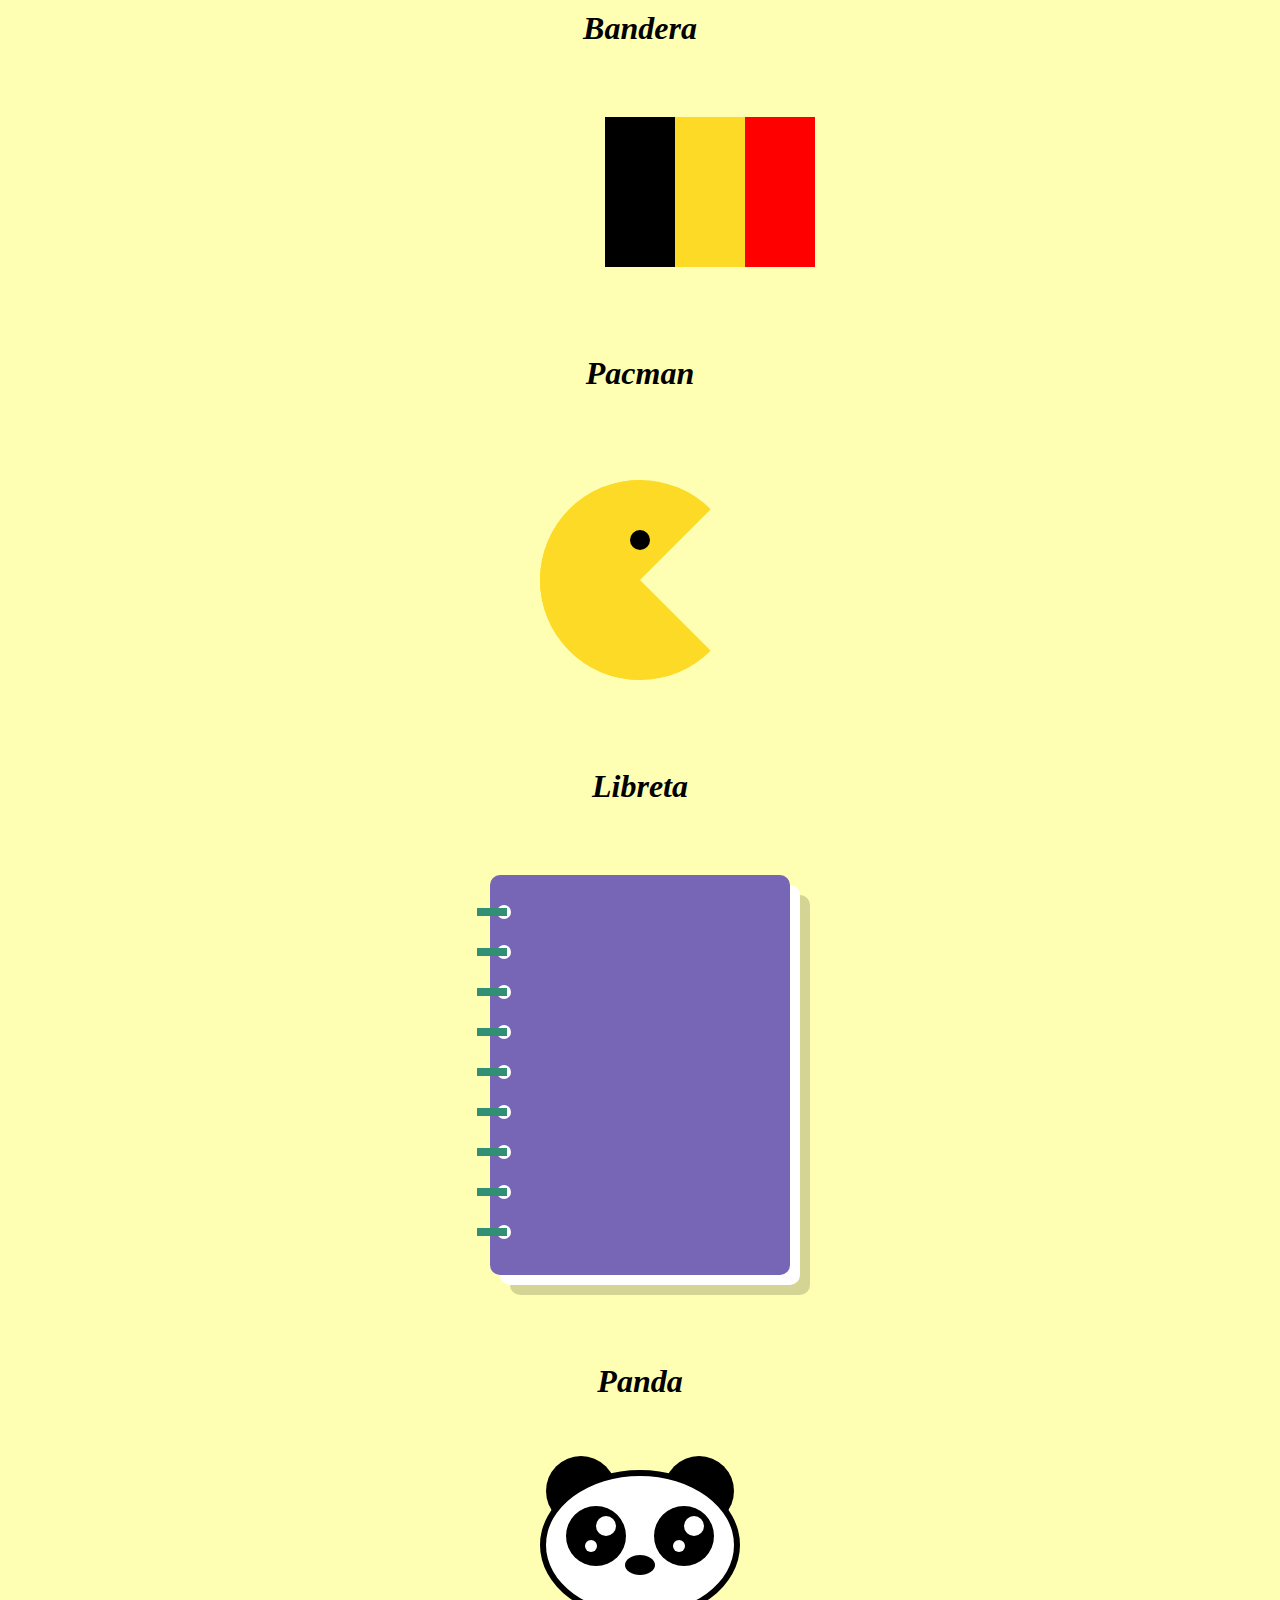
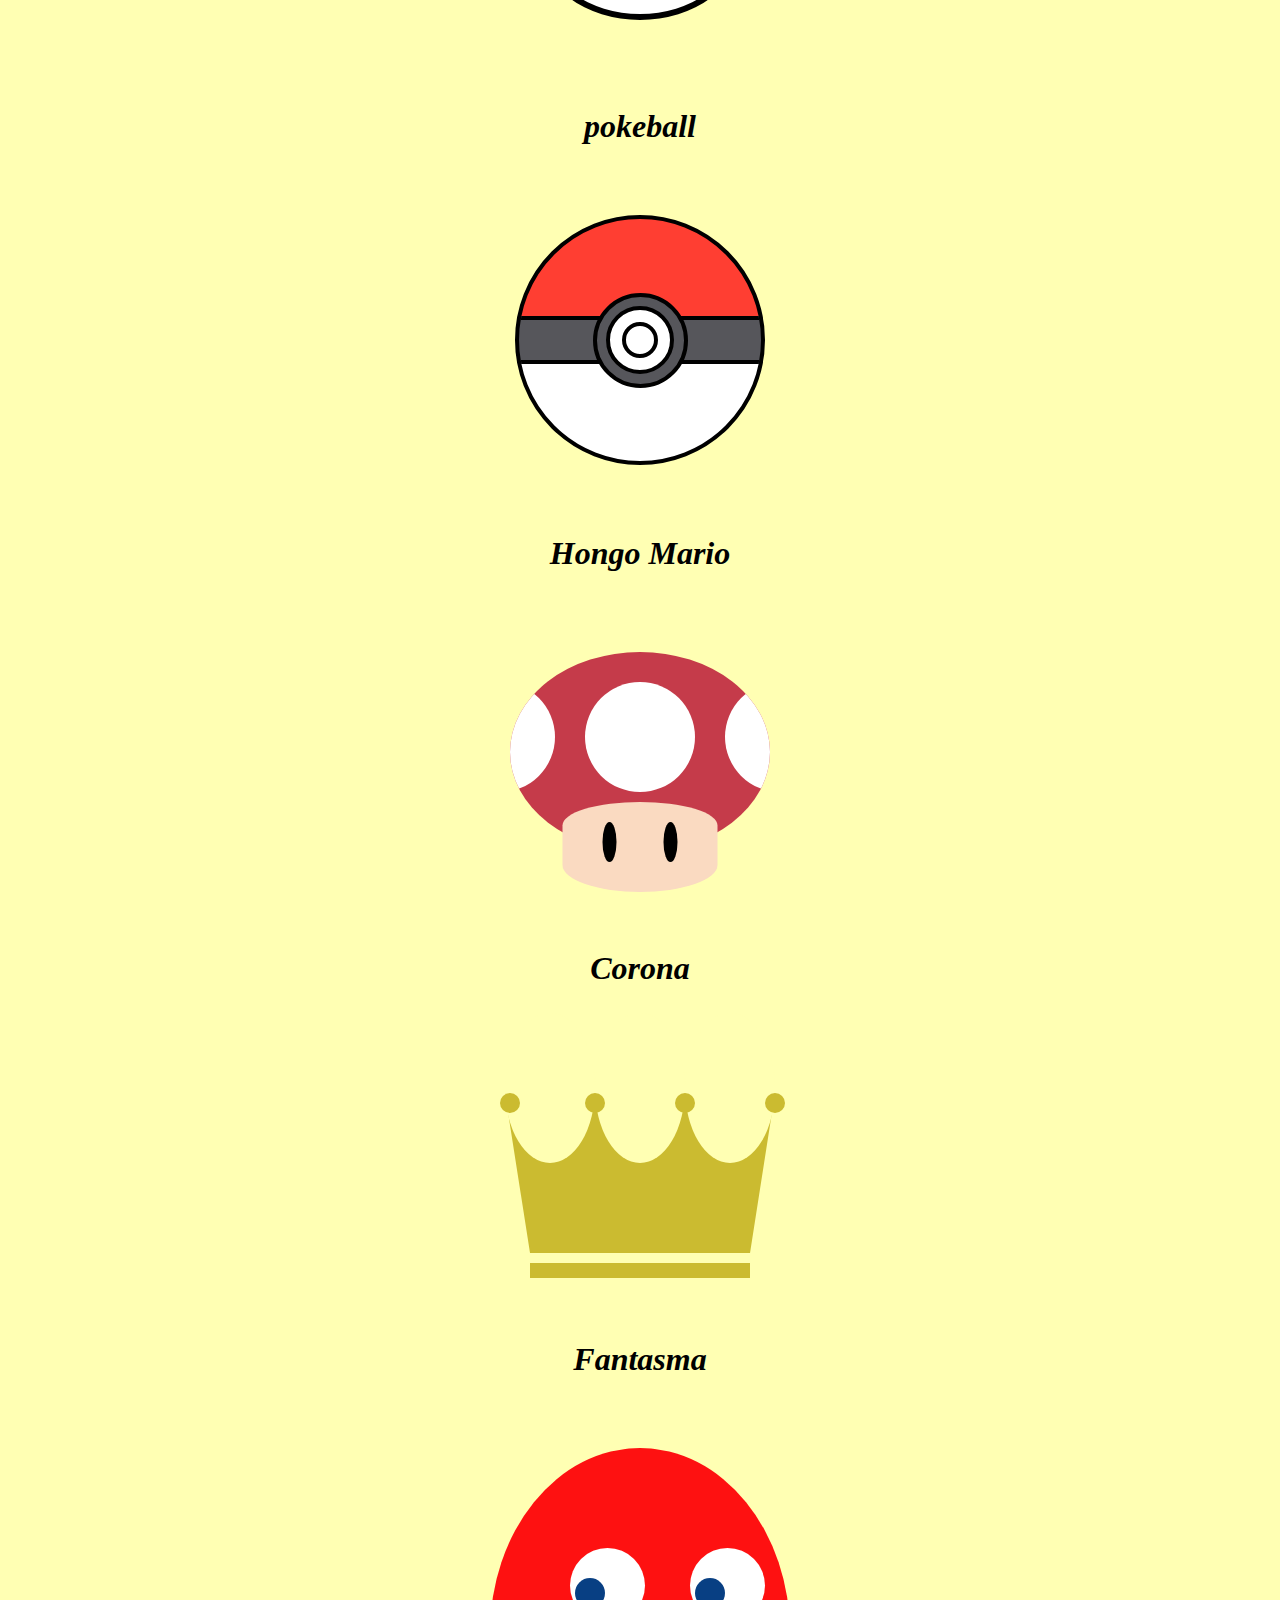
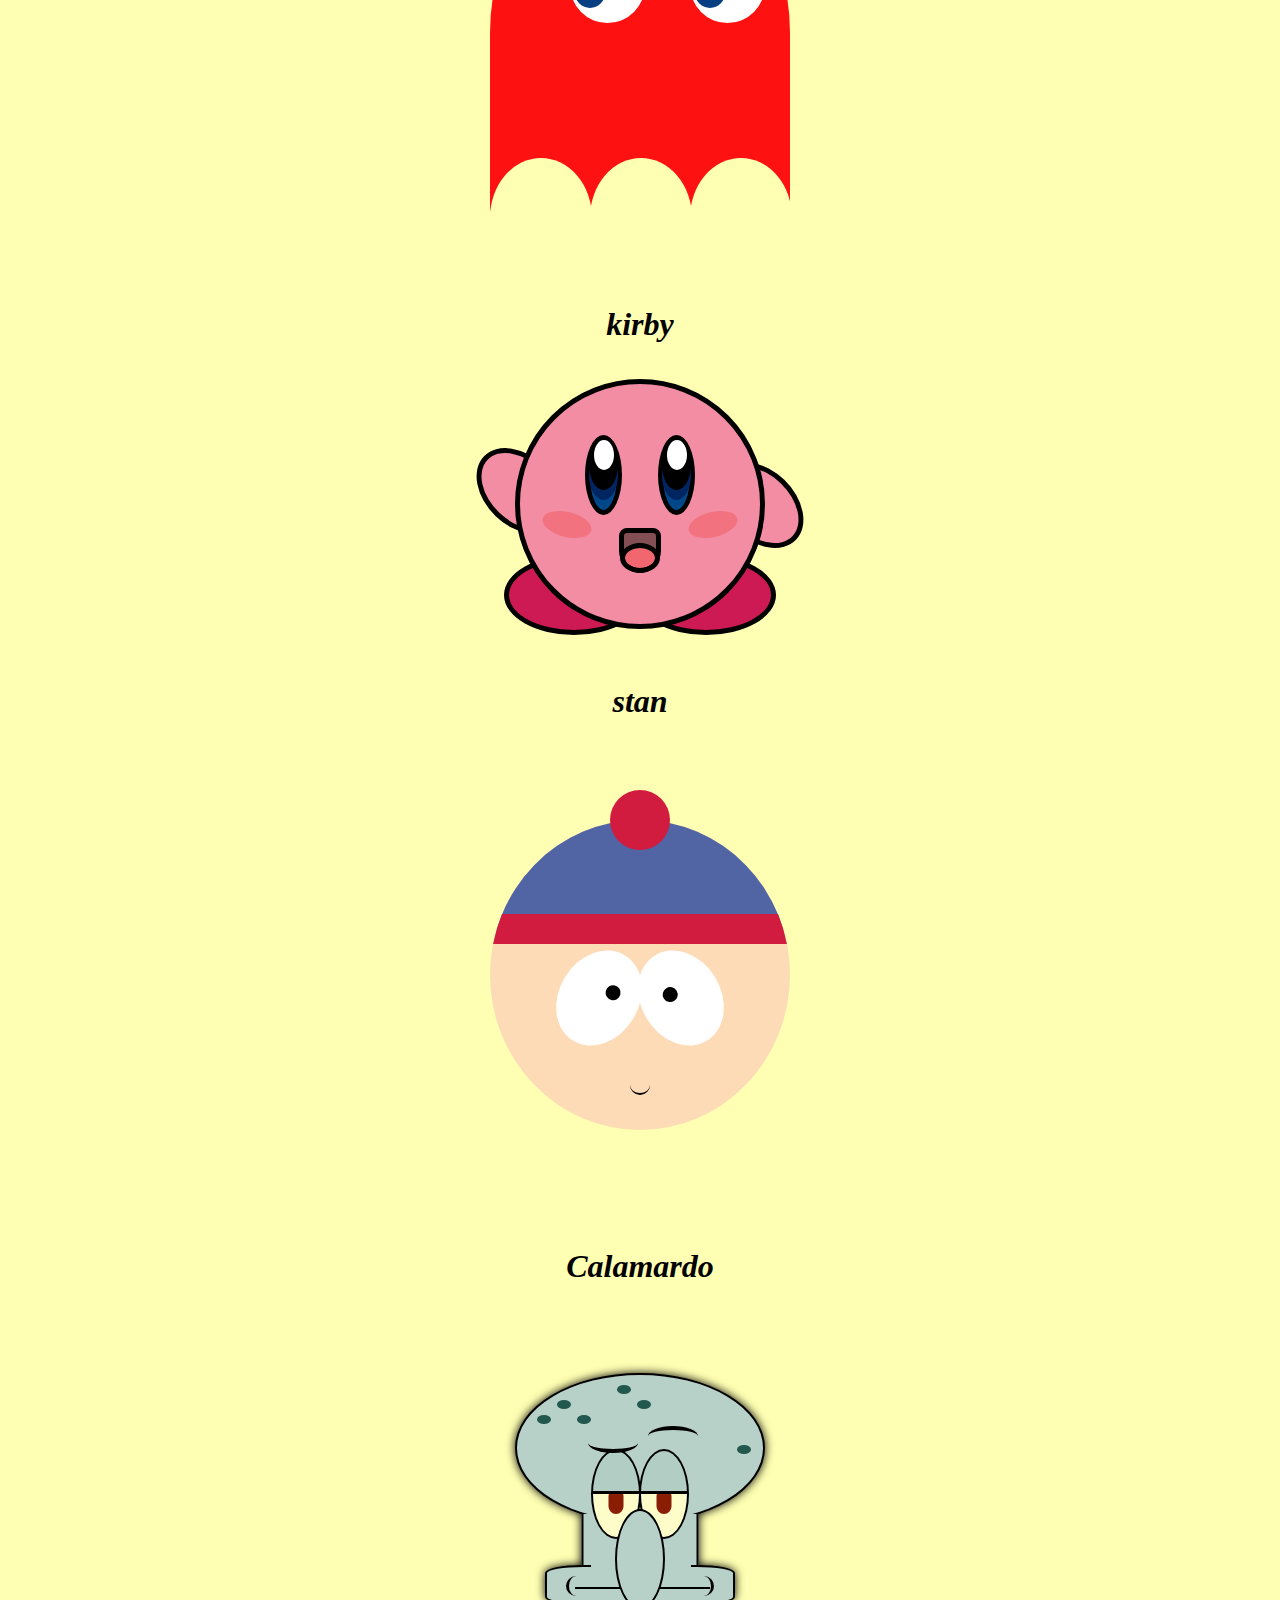
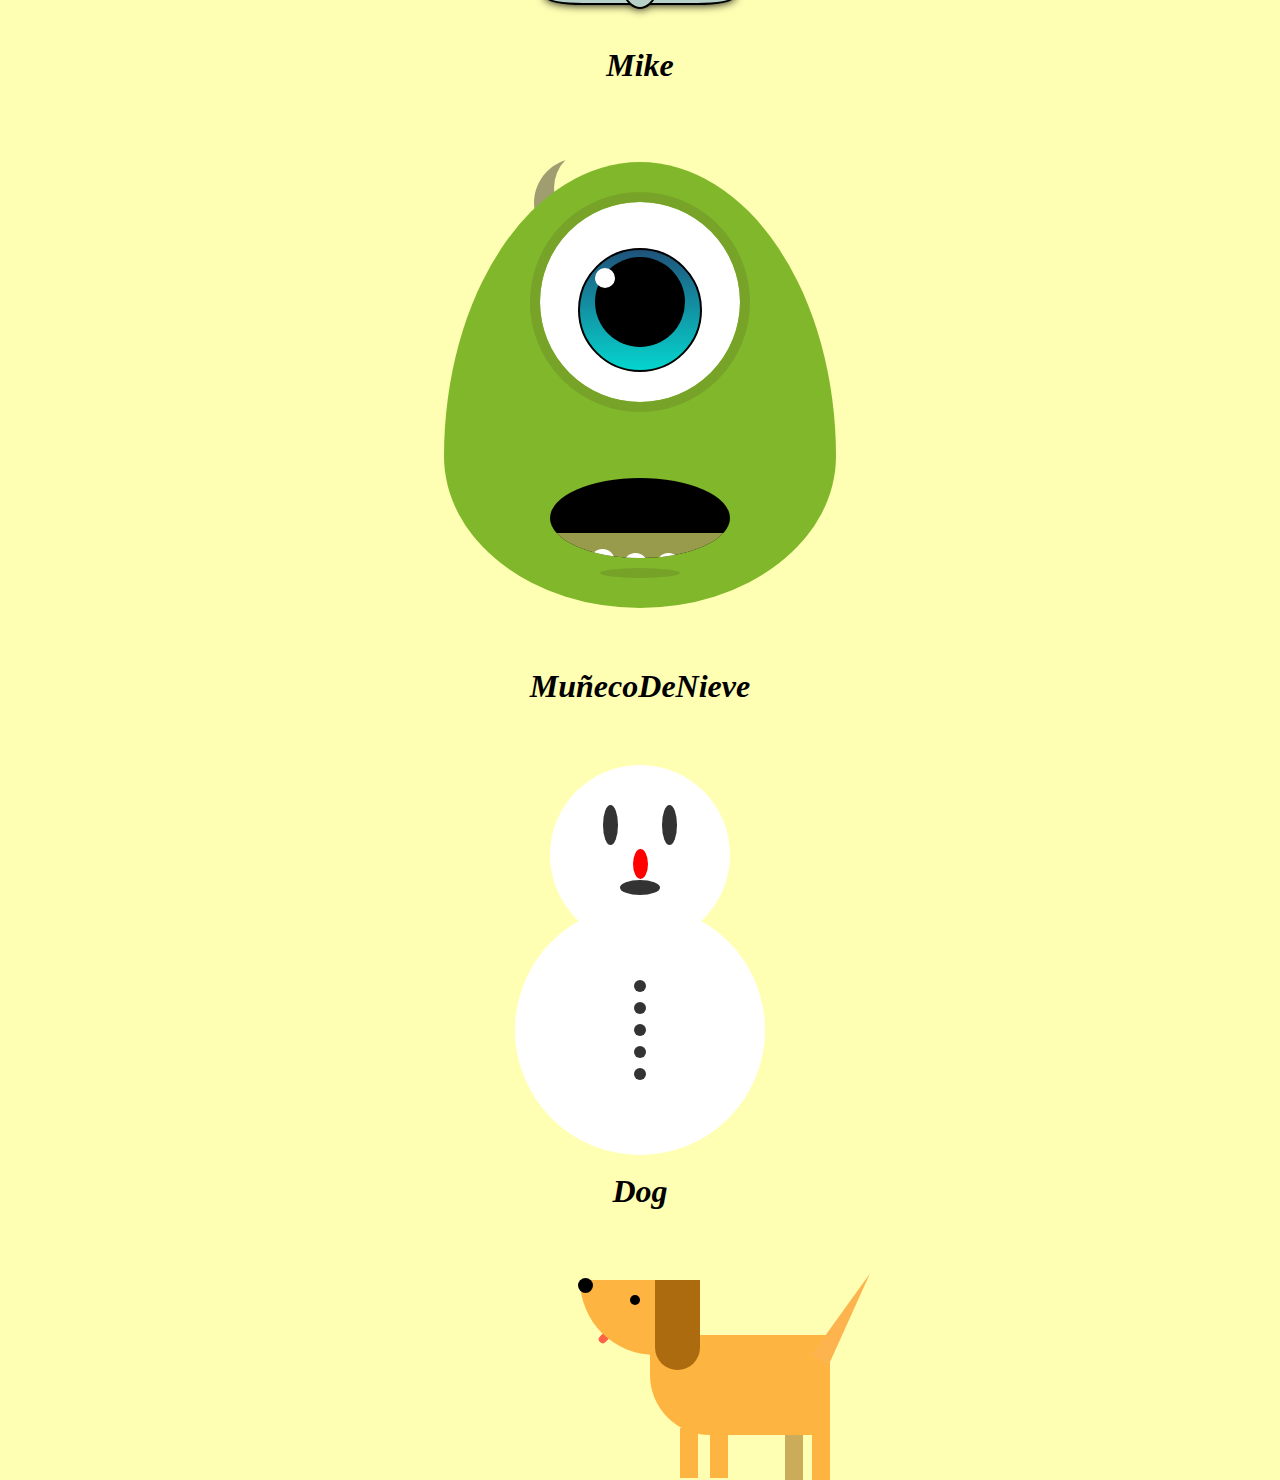
<file: index.html>
<!DOCTYPE html>
<html lang="en">

<head>
    <meta charset="UTF-8">
    <meta name="viewport" content="width=device-width, initial-scale=1.0">
    <title>Document</title>
    <link rel="stylesheet" href="style.css">
</head>

<body>

    <h1>Bandera</h1>

    <div class="contenedor-banderas">

        <div class="bandera"></div>

        <br>

        <!-- <div class="argentina"></div> -->

    </div>

    <!-- <div class="colombia"></div> -->

    <h1>Pacman</h1>

    <br>

    <div class="pacman"></div>

    <br>

    <h1>Libreta</h1>

    <div class="book">
        <div class="circles">
            <div class="lineas"></div>
        </div>
    </div>
    <br>

    <h1>Panda</h1>

    <div class="panda">

        <div class="ears"></div>

        <div class="eyes">
            <div class="pupil"></div>
        </div>

        <div class="eyes eyes-r">
            <div class="pupil"></div>
        </div>

        <div class="nose"></div>

    </div>

    <br>

    <h1>pokeball</h1>

    <div class="pokebola">
        <div class="line"></div>
        <div class="circle"></div>
    </div>

    <!-- Hongo mario -->
    <h1>Hongo Mario</h1>

    <div class="fongus">
        <div class="cabeza"></div>
        <div class="face">
            <div class="ojos"></div>

        </div>
    </div>

    <br>

    <!-- corona -->
    <h1>Corona</h1>

    <br>
    <br>

    <div class="crown">
        <div class="peaks"></div>
        <div class="base"></div>
        <div class="circur"></div>
    </div>

    <br>

    <!-- fantasma -->
    <h1>Fantasma</h1>

    <div class="fantasma">
        <div class="circulos"></div>
        <div class="pies"></div>

    </div>

    <br>
    <!-- kirby -->
    <h1>kirby</h1>

    <br><br>

    <div class="kirby">
        <div class="cocos">
            <div class="pupilas"></div>
        </div>

        <div class="cocos cocos-r">
            <div class="pupilas"></div>
        </div>
        <div class="blush"></div>
        <div class="blush blush-r"></div>

        <div class="mouth"></div>

        <div class="arm"></div>
        <div class="arm arm-r"></div>

        <div class="pats"></div>
        <div class="pats pats-r"></div>
    </div>

    <br><br><br>
    <!-- stan -->
    <h1>stan</h1>

    <div class="stan">
        <div class="cabez">
            <div class="cap"></div>
            <div class="ojis"></div>
            <div class="ojis ojis-r"></div>
            <div class="boc"></div>
        </div>
    </div>

    <br>

    <!-- calamardo -->
    <h1>Calamardo</h1>

    <br>
    <!-- calamardo -->
    <div class="calamardo">

        <div class="porra">

            <div class="pelo"></div>

            <div class="eyebrow"></div>
            <div class="eyebrow eyebrow-r"></div>

            <div class="luceros"></div>
            <div class="luceros luceros-r"></div>

            <div class="nois"></div>

            <div class="gta">
                <div class="gta-end"></div>
                <div class="gta-end gta-end-r"></div>
            </div>

        </div>

    </div>

    <br>
    <br><br>
    <!-- mike -->
    <h1>Mike</h1>

    <br>

    <div class="mike">
        <div class="ear"></div>
        <div class="ear ear-r"></div>

        <div class="ojo-u">
            <div class="pupi"></div>
        </div>

        <div class="asustadora">
            <div class="dientes"></div>
        </div>

    </div>

    <!-- MuñecoDeNieve -->
     <h1>MuñecoDeNieve</h1>
     
    <div class="snowman">
        <div class="snowman-head">
            <div class="snowman-eyes">
                <span></span>
                <span></span>
            </div>
            <div class="snowman-nose"></div>
            <div class="snowman-mouth"></div>
        </div>
        <div class="body">
            <span></span>
            <span></span>
            <span></span>
            <span></span>
            <span></span>
        </div>
    </div>
    <br>
    <!-- dog -->
     <h1>Dog</h1>
    <div class="dog">
        <div class="bodi"></div>
        <div class="leg1"></div>
        <div class="leg2"></div>
        <div class="leg3"></div>
        <div class="leg4"></div>
        <div class="tail"></div>
        <div class="dog-ear"></div>
        <div class="dog-nose"></div>
        <div class="dog-eye"></div>
        <div class="tongue"></div>
    </div>
</body>

</html>
</file>
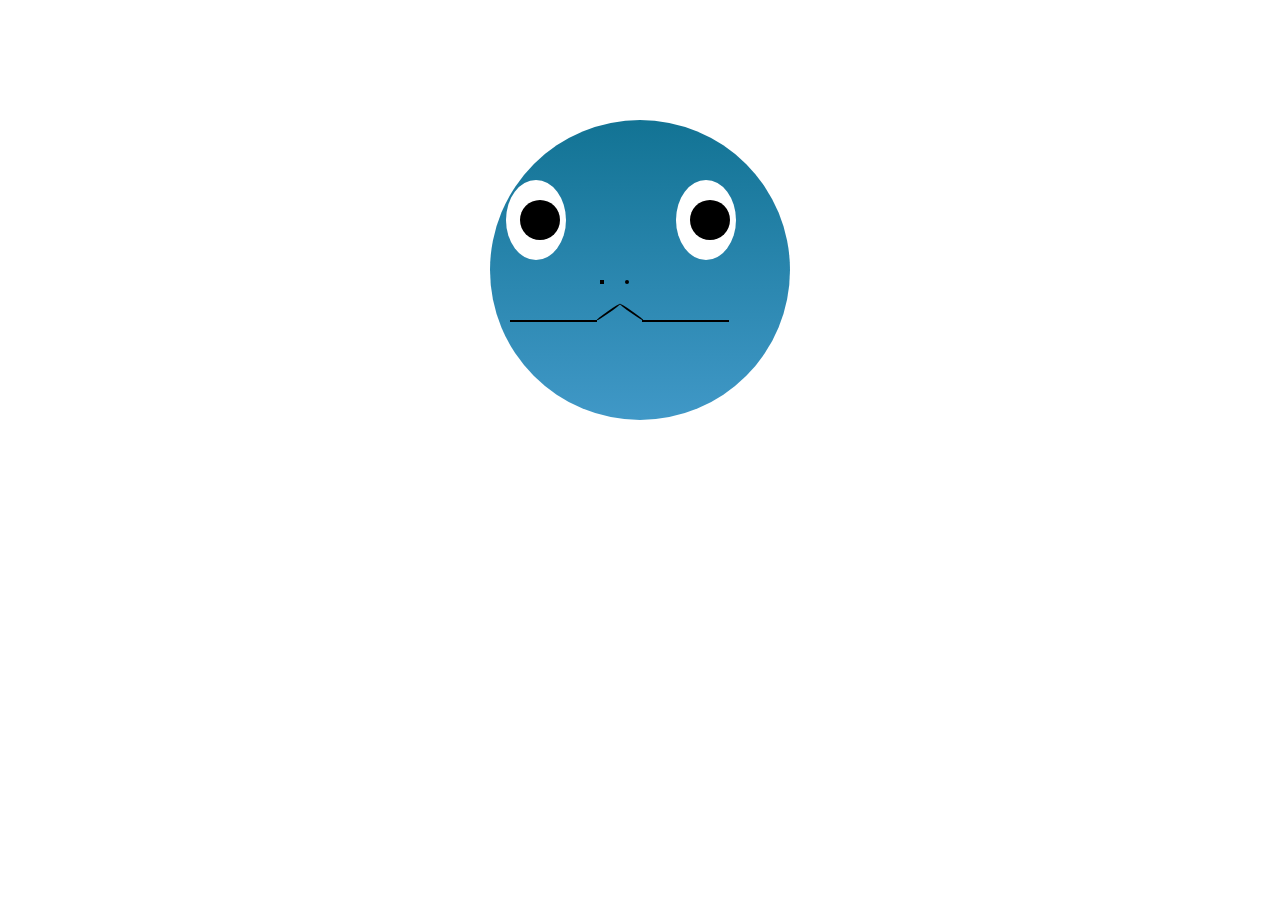
<file: dibujoStich/index.html>
<!DOCTYPE html>
<html lang="en">
<head>
    <meta charset="UTF-8">
    <meta name="viewport" content="width=device-width, initial-scale=1.0">
    <title>Document</title>
    <link rel="stylesheet" href="style.css">
</head>
<body>

    <div class="cabeza">
        <div class="ojos"></div>
        <div class="pupilas"></div>
        <div class="naris"></div>
        <div class="naris-r"></div>
        <div class="boca">
            <span></span>
            <span class="punta"></span>
        </div>
    </div>

</body>
</html>
</file>
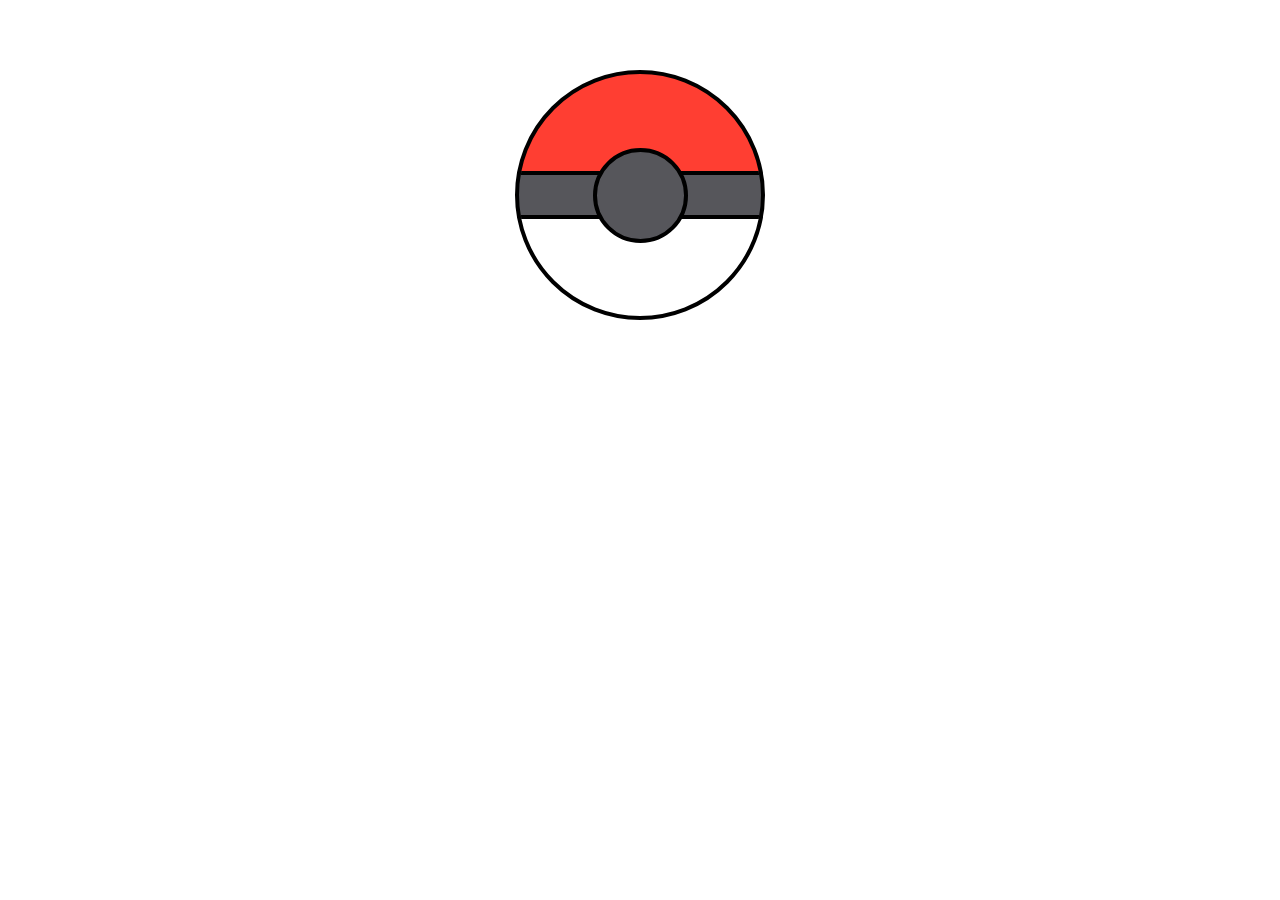
<file: pokeball/index.html>
<!DOCTYPE html>
<html lang="en">
<head>
    <meta charset="UTF-8">
    <meta name="viewport" content="width=device-width, initial-scale=1.0">
    <title>Document</title>
    <link rel="stylesheet" href="style.css">
</head>
<body>
    <div class="pokebola">
        <div class="line"> </div>
            <div class="circle"></div>
       </div>
</body>
</html>
</file>
<file: style.css>
*{
    box-sizing: border-box;
    margin: 0;
}

body{
    padding: 10px;
    background-color:var(--fondo-color);
}

:root{
    --calamardo-color: #b8d1c8;
    --fondo-color:#ffffb3;
}

h1{
    /* text-decoration: overline; */
    font: oblique bold 200% cursive;
    text-align: center;
}

.contenedor-banderas{
    align-items: center;
    justify-content: center;
}

.bandera{
    margin: 70px auto;
    width: 70px;
    height: 150px;
    background-color: black;
    box-shadow: 70px 0px #fdda25, 140px 0 red;
    
}

.argentina{
    margin: 70px auto;
    width: 70px;
    height: 150px;
    background-color: rgb(5, 153, 238);
    box-shadow: 70px 0px white, 140px 0 rgb(5, 153, 238);
    
}

.pacman{
    margin: 70px auto;
    width: 100px;
    border-top: 100px solid #fdda25;
    border-left: 100px solid #fdda25;
    border-right: 100px solid transparent;
    border-bottom: 100px solid #fdda25;
    border-radius: 50%;
    position: relative;
}

.pacman::before{
    content: "";
    position: absolute;
    width: 20px;
    height: 20px;
    background-color: black;
    border-radius:50%;
    top: -50px;
    left: -10px;
}

/* libreta */

.book{
    width: 300px;
    height: 400px;
    background-color: #7765b5;
    margin: 70px auto;
    border-radius: 10px;
    box-shadow: 10px 10px #fff, 20px 20px rgb(0, 0, 0, .17); 
    
    position: relative;
}

.circles{
    position: absolute;
    top: 30px;
    left: 7px;
    width: 14px;
    height: 14px;
    background-color: white;
    border-radius: 50%;
    color: white;
    box-shadow: 0 40px, 0 80px, 0 120px, 0 160px, 0 200px,0 240px,0 280px, 0 320px;
}

.lineas{
    position: absolute;
    top: 3px;
    left: -20px;
    width: 30px;
    height:8px;
    background-color: #319073;
    color: #319073;
    box-shadow: 0 40px, 0 80px, 0 120px, 0 160px, 0 200px,0 240px,0 280px, 0 320px;
    
}

/* panda */

.panda{
    width: 200px;
    height: 150px;
    border:6px solid;
    border-radius: 50%;
    margin: 70px auto;

    position: relative;
    background-color: #fff;
    display: flex;
    justify-content: center;
    align-items: center;
    
}

.ears{
    width: 70px;
    height: 70px;
    background-color: #000;
    border-radius: 50%;
    position: absolute;
    top: -20px;
    left: 0px;
    z-index: -1;
    box-shadow: 118px 0;

}

.eyes{
    position: absolute;
    width: 60px;
    height: 60px;
    background-color: #000;
    border-radius: 50px;
    top: 30px;
    left: 20px;
    /* box-shadow: 90px 0; */
}

.eyes-r{
    left: initial;
    right: 20px;
}

.pupil{
    width: 20px;
    height: 20px;
    background-color: white;
    border-radius: 50%;
    position: absolute;
    top: 10px;
    right: 10px;
    box-shadow: -15px 20px 0 -4px #fff;
}

.nose{
    width: 30px;
    height: 20px;
    background-color: #000;
    border-radius: 50%;
    position: relative;
    top: 20px;
}

/* pokeball */

.pokebola {
    width: 250px;
    height: 250px;
    border: 4px solid;
    margin: 70px auto;
    border-radius: 50%;

    background-image: linear-gradient(#ff3e32 40%, #56565B 40%, #56565B 60%, #fff 60%);
    overflow: hidden;

    position: relative;
    display: flex;
}

.line {
    position: absolute;
    width: 100%;
    height: 4px;
    background-color: black;
    top:40%;
    box-shadow: 0 44px;
}

.circle{
    width: 95px;
    height: 95px;
    border: 4px solid;
    border-radius: 50%;
    margin: auto;
    background-color: #56565B;
    z-index: 1;
    display: grid;
    place-items: center;
}

.circle::before, .circle::after {
    content: "";
    background-color: #ffffff;
    border-radius: 50%;
    border: inherit;
    grid-column: 1/2;
    grid-row: 1/2;
}

.circle::before {
    width: 60px;
    height: 60px;
}

.circle::after {
    width: 28px;
    height: 28px;
}

/* hongo mario */

.fongus{
    width: max-content;
    margin: 80px auto;
    position:relative;
}

.cabeza {
    width: 260px;
    height: 200px;
    background-color: #c53b4a;
    border-radius: 50%;
    overflow: hidden;
    position: relative;
}

.cabeza::before {
    content: "";
    position: absolute;
    top: 30px;
    left:130px;
    transform: translate(-50%);
    width: 110px;
    height: 110px;
    border-radius: 50%;
    background-color: #fff;
    box-shadow: 140px 0,-140px 0;
    color: #fff; 
    
}

.face{
    position: absolute;
    bottom: -40px;
    left: 50%;
    transform: translate(-50%);
    width: 155px;
    height: 90px;
    background-color: #fadac1;
    border-radius: 50% 50% 50% 50% / 26% 26% 30% 30%;

}

.ojos{
    width: 14px;
    height: 40px;
    background-color: #000;
    border-radius: 50%;
    position: absolute;
    top: 20px;
    left: 40px;
    box-shadow: 61px 0;
}

/* corona */

.crown{
    margin: 70px auto;
    width: 270px;
    border-top: 160px solid #cbbb30;
    border-left: 25px solid transparent;
    border-right: 25px solid transparent;  
    position: relative; 
}

.peaks{
    position: absolute;
    top:-240px;
    left: -25px;
    width: 90px;
    height: 150px;
    background-color:var(--fondo-color);
    color:var(--fondo-color);
    border-radius: 50%;
    box-shadow: 90px 0, 180px 0;

}

.base{
    position: absolute;
    bottom: -25px;
    width: 100%;
    height: 15px;
    background-color: #cbbb30;
}

.circur{
    position: absolute;
    top: -160px;
    left: -30px;
    width: 20px;
    height: 20px;
    background-color: #cbbb30;
    color: #cbbb30;
    border-radius: 50%;
    box-shadow: 85px 0, 175px 0, 265px 0;

}

.fantasma{
    margin: 70px auto;
    width: 300px;
    height: 370px;
    background-color: #fe1111;
    border-radius: 50% 50% 10px 10px;

    position: relative;
}

.circulos{
    position: absolute;
    top: 100px;
    left: 80px;
    width: 75px;
    height: 75px;
    background-color: #ffff;
    border-radius: 50%;
    box-shadow: 120px 0 #fff;
}

.circulos::before{
    content: "";
    position: absolute;
    top: 30px;
    left: 20px;
    transform: translate(-50%);
    width: 30px;
    height: 30px;
    border-radius: 50%;
    background-color: #083f83;
    box-shadow: 120px 0 #083f83;
}

.pies{
    position: absolute;
    top: 310px;
    width: 102px;
    height: 120px;
    background-color:var(--fondo-color);
    color:var(--fondo-color);
    border-radius: 50% 50% 0 0;
    box-shadow: 100px 0, 200px 0;
}

/* kirby */

.kirby{
    margin: auto;
    width: 250px;
    height: 250px;
    background-color: #f38da4;
    border-radius: 50%;
    border: 5px solid;

    position: relative;
}

.cocos{
    position: absolute;
    top: 51px;
    left: 65px;
    width: 37px;
    height: 80px;
    background-color: #004889;
    border-radius: 50%;
    border: 5px solid;
}

.cocos-r{
    left: initial;
    right: 65px;
}

.pupilas{
    position: absolute;
    border-radius: 50%;
    left: -1px;
    right: -1px;
    top: 0;
    bottom: 20px;
    background-color: #000;
    box-shadow: 0 10px #002662;

}

.pupilas::before{
    content: "";
    position: absolute;
    left: 50%;
    transform: translate(-50%);
    width: 20px;
    height: 30px;
    border-radius: 50%;
    background-color: #fff;
}

.blush{
    position: absolute;
    top: 128px;
    left: 22px;
    width: 50px;
    height: 25px;
    background-color: #f2727f;
    border-radius: 50%;
    transform: rotate(14deg);
}

.blush-r{
    left: initial;
    right: 22px;
    transform: rotate(-14deg);
}

.mouth{
    position: absolute;
    top: 60%;
    left: 50%;
    transform: translate(-50%);
    width: 42px;
    height: 45px;
    background-color: #844f54;
    border: 5px solid;
    border-radius: 8px 8px 50% 50%;
    display: flex;
    align-items: flex-end;
    justify-content: center;
}

.mouth::before{
    content: "";
    width: 30px;
    height: 20px;
    background-color: #f2676f;
    border-radius: 50%;
    outline: 5px solid;
}

.arm{
    position: absolute;
    top: 30%;
    left: -50px;
    width: 100px;
    height: 70px;
    background-color: #f38da4;
    border: 5px solid;
    border-radius: 50%;
    transform: rotate(44deg);
    z-index: -1;
}

.arm-r{
    left: initial;
    right: -50px;
    top: 36%;
}

.pats{
    position: absolute;
    bottom: -11px;
    left: -16px;
    width: 140px;
    height: 80px;
    background-color: #cd1954;
    border: 5px solid;
    border-radius: 50%;
    z-index: -1;
}

.pats-r{
    left: initial;
    right: -16px;
}

/* stan */
.stan{
    width: 300px;
    height: 310px;
    margin: 100px auto;
    position: relative;
}

.stan::before{
    content: "";
    position: absolute;
    top: -30px;
    left: 50%;
    transform: translate(-50%);
    border-radius: 50%;
    width: 60px;
    height: 60px;
    background-color: #d11c40;
}

.cabez{
    width: 100%;
    height: 100%;
    background-color: #fddbb6;
    border-radius: 50%;
    position: relative;
    overflow: hidden;
    z-index: -1;
}

.cap{
    width: 100%;
    height: 35%;
    background-color: #5164a3;
    position: relative;
}

.cap::before{
    content: "";
    position: absolute;
    width: 100%;
    height: 30px;
    background-color: #d11c40;
    bottom: -15px;

}

.ojis{
    position: absolute;
    top: 128px;
    left: 69px;
    width: 80px;
    height: 100px;
    background-color: #fff;
    border-radius: 50%;
    transform: rotate(31deg);
}

.ojis-r{
    left: initial;
    right: 69px;
    transform: rotate(-31deg);
}

.ojis-r::before{
    content: "";
    position: absolute;
    top: 3px;
    left: -23px;
    width: 15px;
    height: 15px;
    background-color: #000;
    border-radius: 50%;
    box-shadow: 48px 31px;
}

.boc{
    position: absolute;
    bottom: 35px;
    left: 50%;
    transform: translate(-50%);
    width: 20px;
    height: 20px;
    border: 2px solid;
    border-radius: 50%;
    border-left: transparent;
    border-right: transparent;
    border-top: transparent;
}

.calamardo{
    margin:50px;
    filter:drop-shadow(0 0 5px);
}

.porra{
    margin:70px auto;
    width: 250px;
    height: 150px;
    background-color:var(--calamardo-color);
    border-radius: 50%;
    border: 2px solid;
    position: relative;
}

.porra::before{
    content: "";
    position: absolute;
    bottom: -65px;
    left: 50%;
    transform: translate(-50%);
    width: 113px;
    height: 70px;
    background-color:var(--calamardo-color);
    border: 2px solid;
    border-top: transparent;
}

.pelo{
    position: absolute;
    top: 40px;
    left: 20px;
    width: 14px;
    height: 9px;
    background-color: #22584d;
    color: #22584d;
    border-radius: 50%;
    box-shadow: 20px -15px, 40px 0, 80px -30px,100px -15px, 200px 30px;
}

.luceros{
    position: absolute;
    top: 74px;
    left: 74px;
    width: 50px;
    height: 90px;
    background-color: #fff;
    border-radius: 50%;
    border: 2px solid;
    background-image: linear-gradient(#b2cdc4 47%, #000 47%, #000 50%, #fefcc9 50%);

}

.luceros::before{
    content: "";
    position: absolute;
    top: 38px;
    left: 50%;
    transform: translate(-50%);
    width: 15px;
    height: 25px;
    border-radius: 50px;
    background-image: linear-gradient(transparent 20%, #8a1e05 20%);
}

.luceros-r{
    left: initial;
    right: 74px;
}

.eyebrow{
    position: absolute;
    top: 58px;
    left: 71px;
    width: 50px;
    height: 20px;
    border-bottom: 4px solid;
    border-radius: 50%;
    z-index: 200;

}

.eyebrow-r{
    left: initial;
    top: 51px;
    right: 65px;
    border-bottom: 0;
    border-top: 4px solid;
    transform: translate(7deg);
}

.nois{
    position: absolute;
    top: 134px;
    left: 50%;
    transform: translate(-50%);
    width: 50px;
    height: 100px;
    background-color: var(--calamardo-color);
    border: 2px solid;
    border-radius: 50%;
    z-index: 50;
}

.gta{
    position: absolute;
    top: 190px;
    left: 50%;
    transform: translate(-50%);
    width: 190px;
    height: 40px;
    background-color: var(--calamardo-color);
    border: 2px solid;
    border-radius: 20%;
    
}

.gta::before{
    content: "";
    position: absolute;
    bottom: 0;
    left: 44px;
    width: 100px;
    height: 50px;
    background-color: var(--calamardo-color);
}

.gta::after{
    content: "";
    position: absolute;
    top: 20px;
    left: 15%;
    width: 135px;
    height: 2px;
    background-color: #000;
}

.gta-end{
    position: absolute;
    top: 9px;
    left: 19px;
    width: 20px;
    height: 20px;
    border-radius: 50%;
    border-left: 3px solid;
}

.gta-end-r{
    left: initial;
    right: 19px;
    border-right: 3px solid;
    border-left: 0;
}
    /* mike */
.mike{
    position: relative;
    margin: 60px auto;
    width: 392px;
    height: 446px;
    background-color: #81b82b;
    border-radius: 50% 50% 50% 50% / 66% 66% 34% 34%;
}

.mike::before {
    content: "";
    position: absolute;
    bottom: 30px;
    left: 50%;
    transform: translateX(-50%);
    width: 80px;
    height: 10px;
    background-color: #76a327;
    border-radius: 50%;
}

.ojo-u{
    position: absolute;
    top: 40px;
    left: 50%;
    transform: translate(-50%);
    width: 200px;
    height: 200px;
    background-color: #fff;
    border-radius: 50%;
    outline: 10px solid #76a328;
}

.ojo-u::before {
    content: "";
    position: absolute;
    bottom: 30px;
    left: 50%;
    transform: translate(-50%); 
    width: 120px;
    height: 120px;
    border: 2px solid;
    border-radius: 50%;
    background-image: linear-gradient(#1f537b,#05d5ce);
}

.pupi{
    position: absolute;
    top: 50%;
    left: 50%;
    transform: translate(-50%,-50%);
    width: 90px;
    height: 90px;
    background-color: #000;
    border-radius: 50%;

}

.pupi::before {
    content: "";
    position: absolute;
    top: 11px;
    width: 20px;
    height: 20px;
    border-radius: 50%;
    background-color: #fff;
}

.asustadora{
    position: absolute;
    bottom: 50px;
    left: 50%;
    transform: translate(-50%);
    width: 180px;
    height: 80px;
    background-color: #000;
    border-radius: 50%;
    overflow: hidden;
}

.asustadora::before {
    content: "";
    position: absolute;
    bottom: -25px;
    width: 100%;
    height: 50px;
    background-color: #989b4c;
}

.dientes{
    position: absolute;
    bottom: -16px;
    left: 40px;
    width: 25px;
    height:25px;
    background-color: #fff;
    color: #fff;
    border-radius: 50%;
    box-shadow: 33px 4px, 66px 4px, 99px 4px;
}

.ear{
    position: absolute;
    z-index: -1;
    top: -14px;
    left: 110px;
    width: 80px;
    height: 80px;
    box-shadow: -15px 15px 0 5px #a09e71;
    border-radius: 50%;
}

.ear-r{
    left: initial;
    right: 114px;
    box-shadow: 15px 15px 0 5px #a09e71;
    position: relative;
    margin: 60px auto;
    width: 392px;
    height: 446px;
    background-color: #81b82b;
    border-radius: 50% 50% 50% 50% / 66% 66% 34% 34%;
}

.ojo-u{
    position: absolute;
    top: 40px;
    left: 50%;
    transform: translate(-50%);
    width: 200px;
    height: 200px;
    background-color: #fff;
    border-radius: 50%;
    outline: 10px solid #76a328;
}

.ojo-u::before {
    content: "";
    position: absolute;
    bottom: 30px;
    left: 50%;
    transform: translate(-50%); 
    width: 120px;
    height: 120px;
    border: 2px solid;
    border-radius: 50%;
    background-image: linear-gradient(#1f537b,#05d5ce);
}

.pupi{
    position: absolute;
    top: 50%;
    left: 50%;
    transform: translate(-50%,-50%);
    width: 90px;
    height: 90px;
    background-color: #000;
    border-radius: 50%;
}

.pupi::before {
    content: "";
    position: absolute;
    top: 11px;
    width: 20px;
    height: 20px;
    border-radius: 50%;
    background-color: #fff;
}

.asustadora{
    position: absolute;
    bottom: 50px;
    left: 50%;
    transform: translate(-50%);
    width: 180px;
    height: 80px;
    background-color: #000;
    border-radius: 50%;
    overflow: hidden;
}

.asustadora::before {
    content: "";
    position: absolute;
    bottom: -25px;
    width: 100%;
    height: 50px;
    background-color: #989b4c;
}

.dientes{
    position: absolute;
    bottom: -16px;
    left: 40px;
    width: 25px;
    height:25px;
    background-color: #fff;
    color: #fff;
    border-radius: 50%;
    box-shadow: 33px 4px, 66px 4px, 99px 4px;
}

.ear{
    position: absolute;
    z-index: -1;
    top: -14px;
    left: 110px;
    width: 80px;
    height: 80px;
    box-shadow: -15px 15px 0 5px #a09e71;
    border-radius: 50%;
}

.ear-r{
    left: initial;
    right: 114px;
    box-shadow: 15px 15px 0 5px;
}
    
.snowman{
    display: flex;
    align-items: center;
    justify-content: center;
    flex-direction: column;
    margin-top: 60px;
}
    
.snowman-head{
    width: 180px;
    height: 180px;
    background: #fff;
    border-radius: 50%;
}

.snowman-eyes{
    text-align: center;
    margin-top: 40px;
}

.snowman-eyes span{
    display: inline-block;
    width: 15px;
    height: 40px;
    background: #333;
    border-radius: 50%;
    margin: 0 20px;
}

.snowman-nose{
    width: 15px;
    height: 30px;
    background: red; 
    border-radius: 50%;
    margin: 0 auto;
}

.snowman-mouth{
    width: 40px;
    height: 15px;
    background: #333;
    border-radius: 50%;
    margin: 1px auto 0;
}

.body{
    width: 250px;
    height: 250px;
    background: #fff;
    border-radius: 50%;
    margin-top: -40px;
    display: flex;
    align-items: center;
    justify-content: center;
    flex-direction: column;

}

.body span{
    width: 12px;
    height: 12px;
    background: #333;
    border-radius: 50%;
    margin: 5px;
}

/* dog */
.dog{
    margin: 70px auto;
    height: 75px;
    width: 120px;
    /* position: absolute; */
    top: 40%;
    left: 35%;
    border-radius: 0 0 0 120px;
    background-color: #fdb440;
}

.bodi{
    background-color: #fdb440;
    width: 180px;
    height: 100px;
    position: relative;
    top: 55px;
    left: 70px;
    border-radius: 0 0 0 60px;
}

.leg1,.leg2,.leg3,.leg4{
    background-color: #fdb440;
    height: 50px;
    width: 18px;
    position: relative;
}

.leg1{
    left: 100px;
    top: 48px;
}

.leg2{
    left: 130px;
    bottom: 2px;
}

.leg3{
    left: 205px;
    bottom: 50px;
    background-color: rgba(151, 89, 2, .5);
    z-index: -1;
}

.leg4{
    left: 232px;
    bottom: 100px;
}

.tail{
    width: 0;
    height: 0;
    border-left: 10px solid transparent;
    border-right: 10px solid transparent;
    border-bottom: 100px solid #fdb44e;
    position: relative;
    bottom: 320px;
    left: 230px;
    transform: rotate(30deg);
    transform-origin: bottom;
    animation: wag 1s infinite;
}

@keyframes wag {
    50% {
        transform: rotate(10deg);
    }
}

.dog-ear{
    background-color: rgba(151, 89 , 2, .8);
    width:45px;
    height: 90px;
    border-radius: 0 0 100px 100px; 
    position: relative;
    left: 75px;
    bottom: 400px;
}

.dog-nose{
    background-color: #000;
    height: 15px;
    width: 15px;
    border-radius: 50%;
    position: relative;
    right: 2.5px;
    bottom: 492px;
}

.dog-eye{
    background-color: #000;
    height: 10px;
    width: 10px;
    border-radius: 50%;
    position: relative;
    bottom: 490px;
    left: 50px;
}

.tongue{
    background-color: tomato;
    height: 20px;
    width: 8px;
    border-radius: 10px;
    position: relative;
    left: 23px;
    bottom: 470px;
    transform: rotate(45deg);
    z-index: -1;
    animation: move 1s infinite;
}

@keyframes move{
    50%{
        transform: rotate(45deg) translateY(2.5px);
    }
}













/* .colombia{
    margin: 80px;
    width: 150px;
    height: 70px;
    background-color: rgb(217, 255, 0);
    box-shadow: 70px 0px rgb(0, 4, 255), 140px 0 rgb(233, 0, 0);
    */
</file>
<file: dibujoStich/style.css>
* {
    margin: 0;
    padding: 0;
    box-sizing: border-box;
    font-family: sans-serif;
}

.cabeza {
    position: relative;
    width: 300px;
    height: 300px;
    margin: 20px auto;
    top: 100px;
    border-radius: 50%;
    /* background-color: rgba(30,143,173,255); */
    background-image: linear-gradient(#127394,#4098c7);

}

.ojos{
    position: absolute;
    top:60px;
    left: 16px;
    bottom: 17px;
    width: 60px;
    height: 80px;
    background-color: white;
    color: white;
    border-radius: 50%;
    box-shadow: 170px 0;
}

.pupilas{
    position: absolute;
    top: 80px;
    left: 30px;
    right: initial;
    width: 40px;
    height: 40px;
    border-radius: 50%;
    background-color: black;
    color: black;
    box-shadow: 170px 0;
}

.naris {
    position: absolute;
    top: 160px;
    left: 110px;
    /* transform: rotate(-35deg); */
    width: 4px;
    height: 4px;
    background-color: black;

}

.naris-r {
    position: absolute;
    top: 160px;
    left: 135px;
    /* transform: rotate(35deg); */
    width: 4px;
    height: 4px;
    border-radius: 50%;
    background-color: black;
}

.boca {
    position: absolute;
    top: 200px;
    left: 20px;
    /* transform: rotate(35deg); */
    width: 87px;
    height: 2px;
    /* border-radius: 50%; */
    background-color: black;
    box-shadow: 132px 0;
}

span{
    position: absolute;
    top: -9px; 
    left: 84px;
    /* bottom: 30px; */
    transform: rotate(-35deg);
    width: 29px;
    height: 2px;
    border-radius: 50%;
    background-color: black;

}

.punta {
    position: absolute;
    top: -9px; 
    left: 107px;
    /* bottom: 30px; */
    transform: rotate(35deg);
    width: 29px;
    height: 2px;
    border-radius: 50%;
    background-color: black;

}
</file>
<file: pokeball/style.css>
* {
    margin: 0;
    box-sizing: border-box;
}

.pokebola {
    width: 250px;
    height: 250px;
    border: 4px solid;
    margin: 70px auto;
    border-radius: 50%;

    background-image: linear-gradient(#ff3e32 40%, #56565B 40%, #56565B 60%, #fff 60%);
    overflow: hidden;

    position: relative;
    display: flex;
}

.line {
    position: absolute;
    width: 100%;
    height: 4px;
    background-color: black;
    top:40%;
    box-shadow: 0 44px;
}

.circle{
    width: 95px;
    height: 95px;
    border: 4px solid;
    border-radius: 50%;
    margin: auto;
    background-color: #56565B;
    z-index: 1;
    display: grid;
    place-items: center;
}

.circle::before .circle::after {
    content: "";
    background-color: #ffffff;
    border-radius: 50%;
    border: inherit;
    grid-column: 1/2;
    grid-row: 1/2;
}

.circle::before {
    width: 60px;
    height: 60px;
}

.circle::after {
    width: 28px;
    height: 28px;
}
</file>
